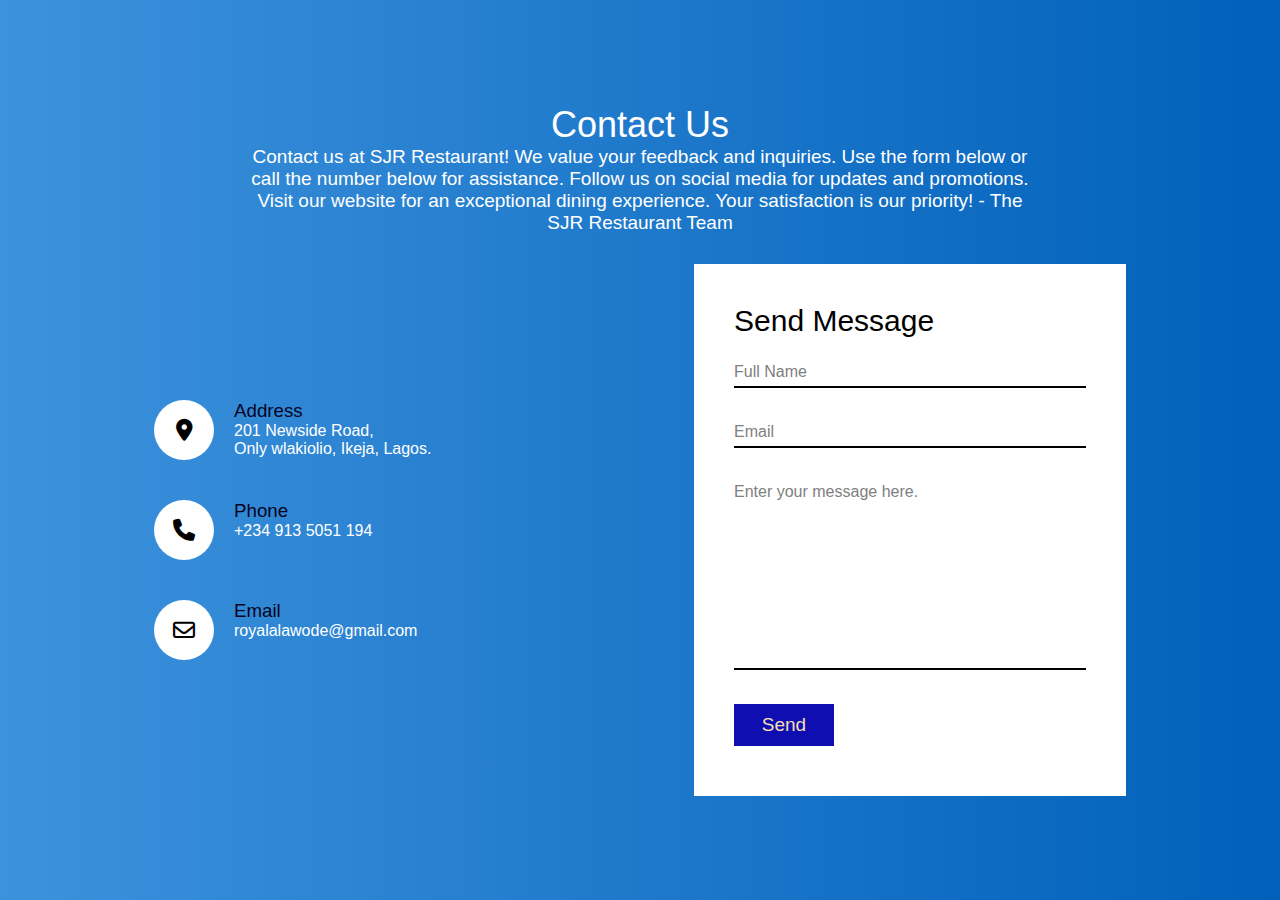
<file: contact.html>
<!DOCTYPE html>
<html lang="en">
<head>
    <meta charset="UTF-8">
    <meta name="viewport" content="width=device-width, initial-scale=1.0">

    <!-- auto ads adsense  -->
    <script async src="https://pagead2.googlesyndication.com/pagead/js/adsbygoogle.js?client=ca-pub-6499687301010576"
     crossorigin="anonymous">
    </script>
    <!-- auto ads adsense  -->

    <!-- Google tag (gtag.js) -->
    <script async src="https://www.googletagmanager.com/gtag/js?id=G-1889ETR79B"></script>
    <script>
      window.dataLayer = window.dataLayer || [];
      function gtag(){dataLayer.push(arguments);}
      gtag('js', new Date());

      gtag('config', 'G-1889ETR79B');
    </script> 

    <title>SJR | Contact Page</title>
    <link rel="stylesheet" href="https://cdnjs.cloudflare.com/ajax/libs/font-awesome/6.4.0/css/all.min.css">
    <link rel="stylesheet" href="css/contact.css">
    <link href="https://uploads-ssl.webflow.com/64b9ed20ea0a30cccb1dbc21/64b9ed20ea0a30cccb1dbcc0_fav.png" rel="shortcut icon" type="image/x-icon" />
</head>
<body>
    <section class="contact">
        <div class="content">
            <h2>Contact Us</h2>
            <p>
                Contact us at SJR Restaurant! We value your feedback and inquiries. Use the form below or call the number below for assistance. 
                Follow us on social media for updates and promotions. Visit our website for an exceptional dining experience. 
                Your satisfaction is our priority! - The SJR Restaurant Team
            </p>
        </div>
        <div class="container">
            <div class="contactInfo">
                <div class="box">
                    <div class="icon"><i class="fa-solid fa-location-dot"></i></div>
                    <div class="text">
                        <h3>Address</h3>
                        <p>201 Newside Road, <br>Only wlakiolio, Ikeja, Lagos.</p>
                    </div>
                </div>
                <div class="box">
                    <div class="icon"><i class="fa-solid fa-phone"></i></div>
                    <div class="text">
                        <h3>Phone</h3>
                        <p>+234 913 5051 194</p>
                    </div>
                </div>
                <div class="box">
                    <div class="icon"><i class="fa-regular fa-envelope"></i></div>
                    <div class="text">
                        <h3>Email</h3>
                        <p>royalalawode@gmail.com</p>
                    </div>
                </div>
            </div>
            <div class="contactForm">
                <form action="">
                    <h2>Send Message</h2>
                    <div class="inputBox">
                        <input type="text" id="name" required>
                        <span>Full Name</span>
                    </div>
                    <div class="inputBox">
                        <input type="email" id="email" required>
                        <span>Email</span>
                    </div>
                    <div class="inputBox">
                        <textarea id="message" cols="30" rows="10" required></textarea>
                        <span>Enter your message here.</span>
                    </div>
                    <div class="inputBox">
                        <input type="submit" id="btn" name="" value="Send" required>
                    </div>
                </form>
            </div>
        </div>
    </section>

    <script src="https://smtpjs.com/v3/smtp.js">
    </script>

    <script>
        var btn = document.getElementById('btn');
        btn.addEventListener('click',function(e){
            e.preventDefault()
            var name = document.getElementById('name').value;
            var email = document.getElementById('email').value;
            var message = document.getElementById('message').value;
            var body = 'name: '+name + '<br/> email: ' + email + '<br/> message: '+ message

            Email.send({
                SecureToken : "1f0db6b4-3c5b-4caa-b10a-7fb6e72c76b8",
                To : 'royalalawode@gmail.com',
                From : "royalalawode@gmail.com",
                Subject : "contact message",
                Body : body
            }).then(
                message => alert('Message sent! Thank you for reaching out.')
            );
        })
    </script>

    <!-- lk2+_m44section_undereachids  -->
<script>
    window.chatbaseConfig = {
    chatbotId: "OWYIMRzP7yWRff0p3CHq_",
    }
</script>
<script
    src="https://www.chatbase.co/embed.min.js"
    id="OWYIMRzP7yWRff0p3CHq_"
    defer>
</script>


    <!-- Cloudflare Web Analytics -->
    <script defer src='https://static.cloudflareinsights.com/beacon.min.js' data-cf-beacon='{"token": "00415ed4495548079374eccff195a091"}'></script>
    <!-- End Cloudflare Web Analytics -->

</body>
</html>
</file>
<file: css/contact.css>
*{
    margin: 0;
    padding: 0;
    box-sizing: border-box;
    font-family: sans-serif;
}
.contact{
    position: relative;
    min-height: 100vh;
    padding: 50px 100px;
    display: flex;
    justify-content: center;
    align-items: center;
    flex-direction: column;
    background: linear-gradient(to left, #0060ba, #3d92dc);
    /* background: rgb(58, 124, 229); */
    /* background: url(../image/fast-food-dish-blue.jpg); */
    background-size: cover;
}
.contact
.content{
    max-width: 800px;
    text-align: center;
}
.contact .content h2{
    font-size: 36px;
    font-weight: 500;
    color: white;
}
.contact .content p{
    font-weight: 300;
    font-size: 19px;
    color: white;
}
.container{
    width: 100%;
    display: flex;
    justify-content: center;
    align-items: center;
    margin-top: 30px;
}
.container .contactInfo{
    width: 50%;
    display: flex;
    flex-direction: column;
}
.container .contactInfo .box{
    position: relative;
    padding: 20px 0;
    display: flex;
}
.container .contactInfo .box .icon{
    min-width: 60px;
    height: 60px;
    background-color: white;
    display: flex;
    justify-content: center;
    align-items: center;
    border-radius: 50%;
    font-size: 22px;
}
.container .contactInfo .box .text{
    display: flex;
    margin-left: 20px;
    font-size: 16px;
    color: white;
    flex-direction: column;
    font-weight: 300;
}
.container .contactInfo .box .text h3{
    font-weight: 500;
    color: rgb(7, 4, 31);   
}
.contactForm{
    width: 40%;
    padding: 40px;
    background: white;
}
.contactForm h2{
    font-size: 30px;
    color: black;
    font-weight: 500;
}
.contactForm .inputBox{
    position: relative;
    width: 100%;
    margin-top: 10px;
}
.contactForm .inputBox input,
.contactForm .inputBox textarea{
    width: 100%;
    padding: 5px 0;
    font-size: 16px;
    margin: 10px 0;
    border: none;
    border-bottom: 2px solid black;
    outline: none;
    resize: none;
}
.contactForm .inputBox span{
    position: absolute;
    left: 0;
    padding: 5px 0;
    font-size: 16px;
    margin: 10px 0;
    pointer-events: none;
    transition: 0.5s;
    color: grey;
}
.contactForm .inputBox input:focus ~ span,
.contactForm .inputBox input:valid ~ span,
.contactForm .inputBox textarea:focus ~ span,
.contactForm .inputBox textarea:valid ~ span{
    color: rgb(54, 54, 156);
    font-size: 12px;
    transform: translateY(-20px);
}
.contactForm .inputBox input[type="submit"]{
    width: 100px;
    background: rgb(15, 15, 177);
    color: wheat;
    border: none;
    cursor: pointer;
    padding: 10px;
    font-size: 19px;
}

@media (max-width: 991px){
    .contact{
        padding: 50px;
    }
    .container{
        flex-direction: column;
    }
    .container .contactInfo{
        margin-bottom: 40px;
    }
    .container .contactInfo,
    .contactForm{
        width: 100%;
    }
}
</file>
